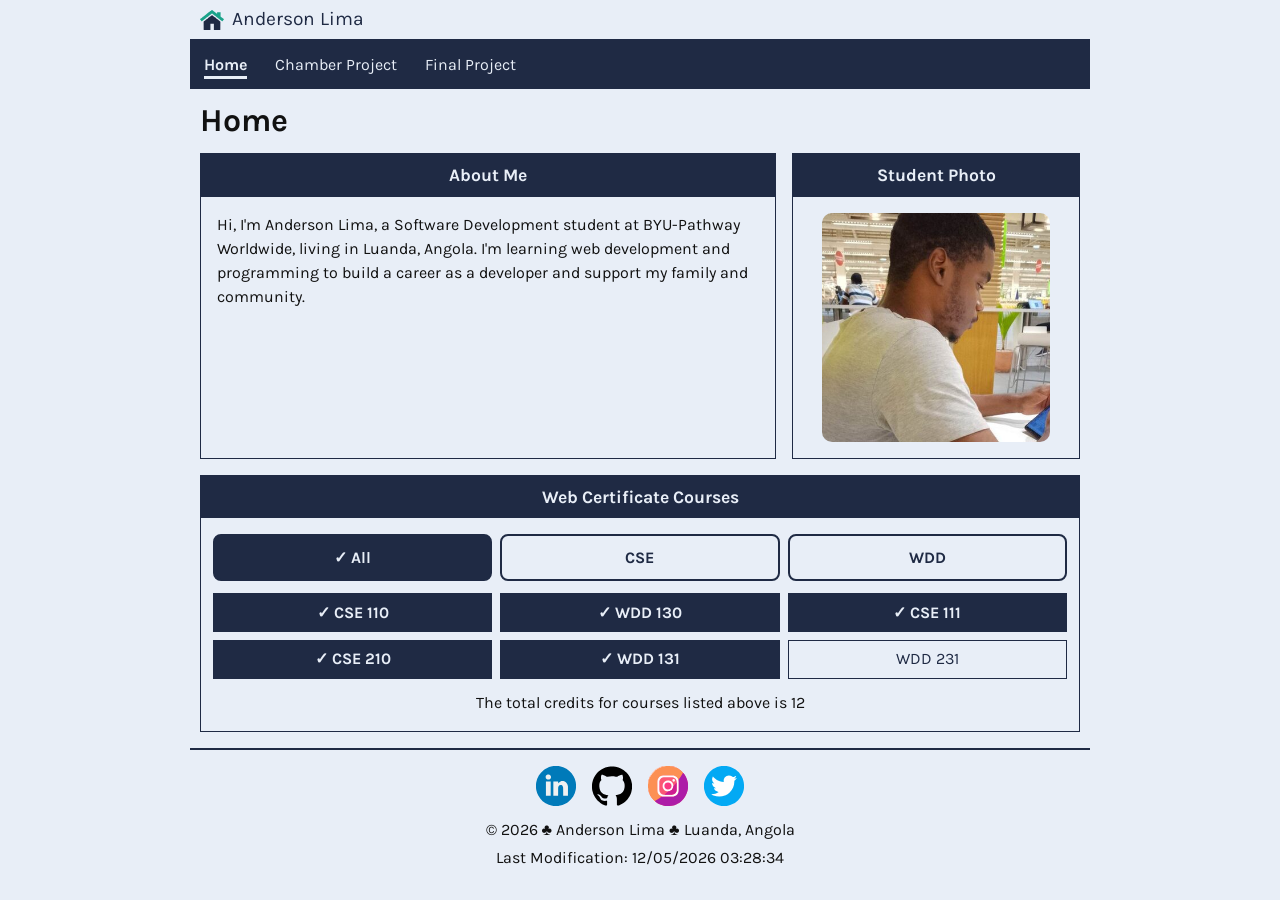
<file: index.html>
<!DOCTYPE html>
<html lang="en-US">

<head>
    <meta charset="UTF-8">
    <meta name="viewport" content="width=device-width, initial-scale=1.0">
    <meta name="description" content="Home page of Anderson Lima, a BYU-Pathway Software Development student, showing his web certificate courses and credits.">
    <meta name="author" content="Anderson Lima">
    <meta property="og:title" content="Anderson Lima | WDD231">
    <meta property="og:description" content="Home page of Anderson Lima, a BYU-Pathway Software Development student, showing his web certificate courses and credits.">
    <meta property="og:image" content="https://willlimaneto.github.io/wdd231/images/logo.svg">
    <meta property="og:url" content="https://willlimaneto.github.io/wdd231/">
    <title>Anderson Lima | WDD231</title>
    <link rel="preconnect" href="https://fonts.googleapis.com">
    <link rel="preconnect" href="https://fonts.gstatic.com" crossorigin>
    <link href="https://fonts.googleapis.com/css2?family=Karla:wght@400;700&display=swap" rel="stylesheet">
    <link rel="stylesheet" href="styles/normalize.css">
    <link rel="stylesheet" href="styles/small.css">
    <link rel="stylesheet" href="styles/larger.css">
    <link rel="icon" href="images/favicon.ico"> 
    <script src="scripts/base.js" defer></script>
    <script src="scripts/course.js" defer></script>
</head>

<body>
    <header>
        <img src="images/logo.svg" alt="Website logo" width="512" height="512">
        <span>Anderson Lima</span>
        <button id="nav-button" class="hamburger" aria-label="Toggle navigation" aria-expanded="false"></button>
    </header>
    <nav id="nav-bar" class="navigation">
        <ul>
            <li class="current"><a href="index.html" aria-current="page">Home</a></li>
            <li><a href="#">Chamber Project</a></li>
            <li><a href="#">Final Project</a></li>
        </ul>
    </nav>
    <main>
        <h1>Home</h1>
        <section class="about">
            <h2>About Me</h2>
            <p>Hi, I'm Anderson Lima, a Software Development student at BYU-Pathway Worldwide, living in Luanda, Angola.
                I'm learning web development and programming to build a career as a developer and support my family and
                community.</p>
        </section>
        <section class="photo">
            <h2>Student Photo</h2>
            <img src="images/profile.jpg" alt="Portrait of Anderson Lima" width="400" height="400">
        </section>
        <section class="courses">
            <h2>Web Certificate Courses</h2>
            <div class="filters">
                <button type="button" data-filter="all" class="active" aria-pressed="true">All</button>
                <button type="button" data-filter="CSE" aria-pressed="false">CSE</button>
                <button type="button" data-filter="WDD" aria-pressed="false">WDD</button>
            </div>
            <div id="course-list" class="course-list"></div>
            <p id="credits" class="credits" aria-live="polite"></p>
        </section>
    </main>
    <footer>
        <div class="social">
            <a href="https://www.linkedin.com/in/anderson-lima-102423311"><img src="images/linkedin.svg" alt="LinkedIn"
                    width="512" height="512"></a>
            <a href="https://github.com/willlimaneto"><img src="images/logotipo-do-github.svg" alt="GitHub" width="512"
                    height="512"></a>
            <a href="#"><img src="images/instagram.svg" alt="Instagram" width="512" height="512"></a>
            <a href="#"><img src="images/twitter.svg" alt="Twitter" width="512" height="512"></a>
        </div>
        <p>&copy; <span id="year"></span> ♣️ Anderson Lima ♣️ Luanda, Angola</p>
        <p>Last Modification: <span id="lastModified"></span></p>
    </footer>
</body>

</html>
</file>
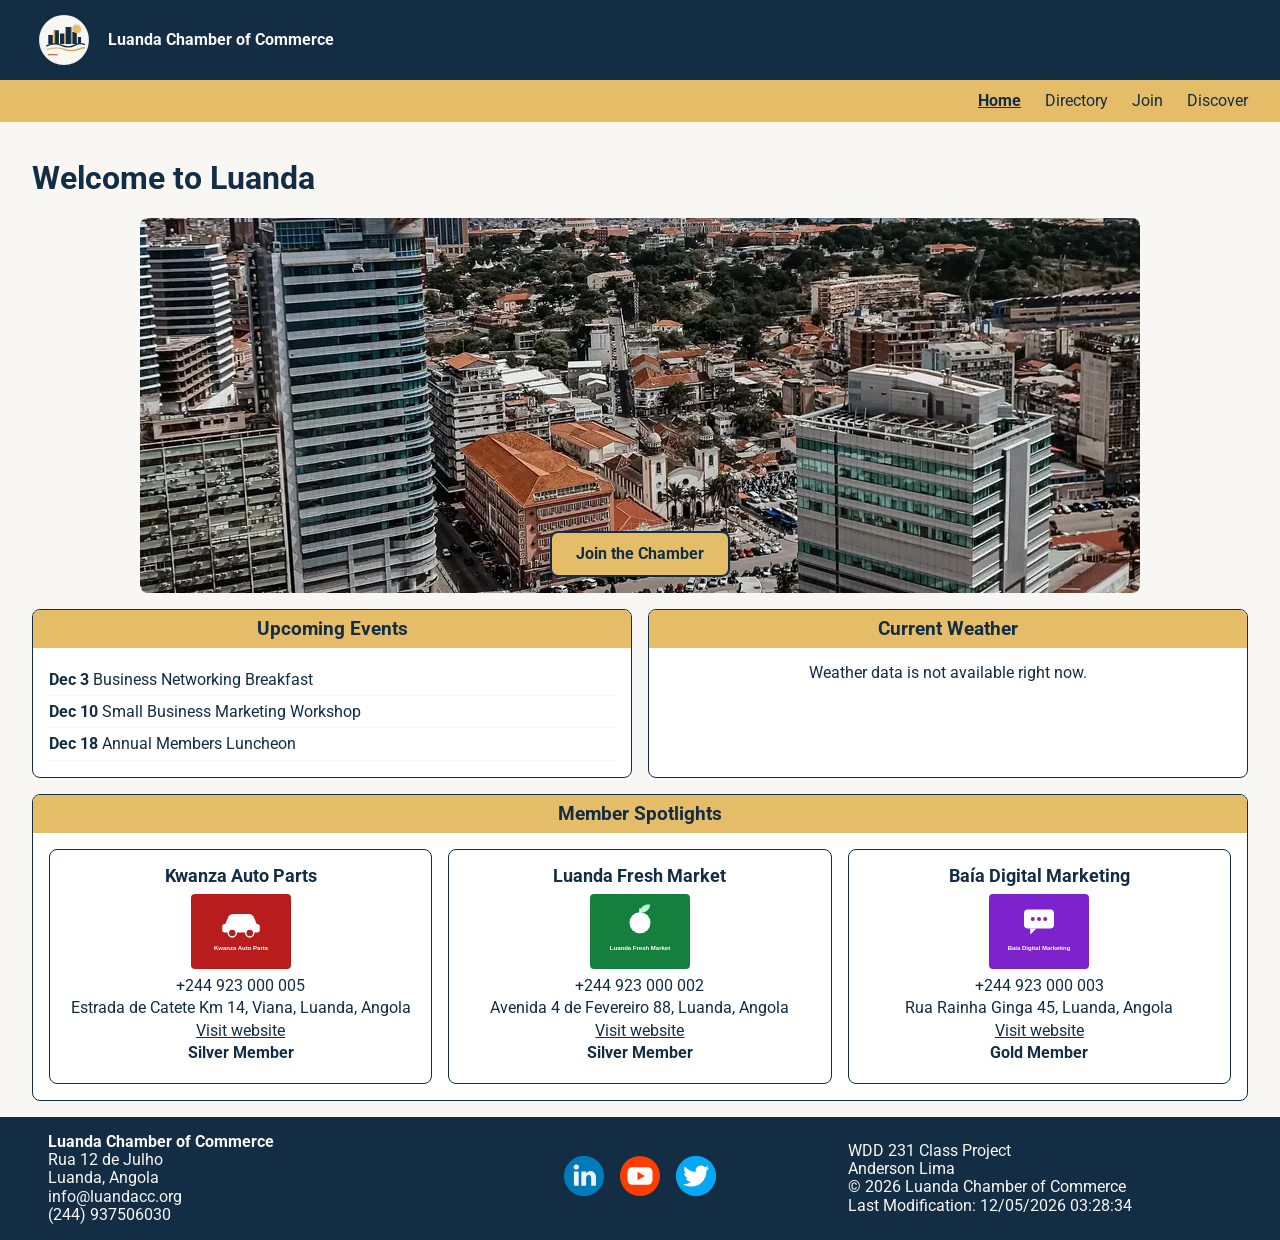
<file: chamber/index.html>
<!DOCTYPE html>
<html lang="en-US">
<head>
    <meta charset="UTF-8">
    <meta name="viewport" content="width=device-width, initial-scale=1.0">
    <meta name="description" content="Welcome to the Luanda Chamber of Commerce. Join us, see upcoming events, check the weather, and meet our member businesses.">
    <meta name="author" content="Anderson Lima">
    <meta property="og:title" content="Luanda Chamber of Commerce">
    <meta property="og:description" content="Welcome to the Luanda Chamber of Commerce. Join us, see upcoming events, check the weather, and meet our member businesses.">
    <meta property="og:image" content="https://willlimaneto.github.io/wdd231/chamber/images/luanda-logo.svg">
    <meta property="og:url" content="https://willlimaneto.github.io/wdd231/chamber/index.html">
    <title>Home | Luanda Chamber of Commerce</title>
    <link rel="preconnect" href="https://fonts.googleapis.com">
    <link rel="preconnect" href="https://fonts.gstatic.com" crossorigin>
    <link href="https://fonts.googleapis.com/css2?family=Roboto:wght@400;700&display=swap" rel="stylesheet">
    <link rel="stylesheet" href="styles/normalize.css">
    <link rel="stylesheet" href="styles/small.css">
    <link rel="stylesheet" href="styles/larger.css">
    <link rel="icon" href="images/luanda-favicon.ico">
    <script src="scripts/home.js" defer></script>
</head>
<body>
    <header>
        <img src="images/luanda-logo.svg" alt="Luanda Chamber of Commerce logo" width="64" height="64">
        <span>Luanda Chamber of Commerce</span>
        <button id="nav-button" class="hamburger" aria-label="Toggle navigation" aria-expanded="false"></button>
    </header>
    <nav id="nav-bar" class="navigation">
        <ul>
            <li class="current"><a href="index.html" aria-current="page">Home</a></li>
            <li><a href="directory.html">Directory</a></li>
            <li><a href="#">Join</a></li>
            <li><a href="#">Discover</a></li>
        </ul>
    </nav>
    <main>
        <h1>Welcome to Luanda</h1>

        <div class="hero">
            <img
                src="images/hero-large.webp"
                srcset="images/hero-small.webp 600w, images/hero-large.webp 1000w"
                sizes="(min-width: 700px) 1000px, 100vw"
                alt="Aerial view of downtown Luanda with modern office towers and older buildings with orange roofs"
                width="1000"
                height="375"
                fetchpriority="high">
            <a class="cta" href="#">Join the Chamber</a>
        </div>

        <div class="info-grid">
            <section class="panel">
                <h2>Upcoming Events</h2>
                <ul class="panel-body events">
                    <li><strong>Dec 3</strong> Business Networking Breakfast</li>
                    <li><strong>Dec 10</strong> Small Business Marketing Workshop</li>
                    <li><strong>Dec 18</strong> Annual Members Luncheon</li>
                </ul>
            </section>

            <section class="panel">
                <h2>Current Weather</h2>
                <div id="weather" class="panel-body">Loading weather...</div>
            </section>
        </div>

        <section class="panel">
            <h2>Member Spotlights</h2>
            <div id="spotlight-cards" class="panel-body"></div>
        </section>
    </main>
    <footer>
        <div class="contacts">
            <p class="bold">Luanda Chamber of Commerce</p>
            <p>Rua 12 de Julho</p>
            <p>Luanda, Angola</p>
            <p>info@luandacc.org</p>
            <p>(244) 937506030</p>
        </div>
        <div class="social">
            <a href="https://www.linkedin.com" target="_blank" rel="noopener noreferrer"><img src="images/linkedin.svg" alt="LinkedIn" width="40" height="40"></a>
            <a href="https://www.youtube.com" target="_blank" rel="noopener noreferrer"><img src="images/youtube.svg" alt="YouTube" width="40" height="40"></a>
            <a href="https://x.com" target="_blank" rel="noopener noreferrer"><img src="images/twitter.svg" alt="Twitter" width="40" height="40"></a>
        </div>
        <div class="info">
            <p>WDD 231 Class Project</p>
            <p>Anderson Lima</p>
            <p>&copy; <span id="year"></span> Luanda Chamber of Commerce</p>
            <p>Last Modification: <span id="lastModified"></span></p>
        </div>
    </footer>
</body>
</html>
</file>
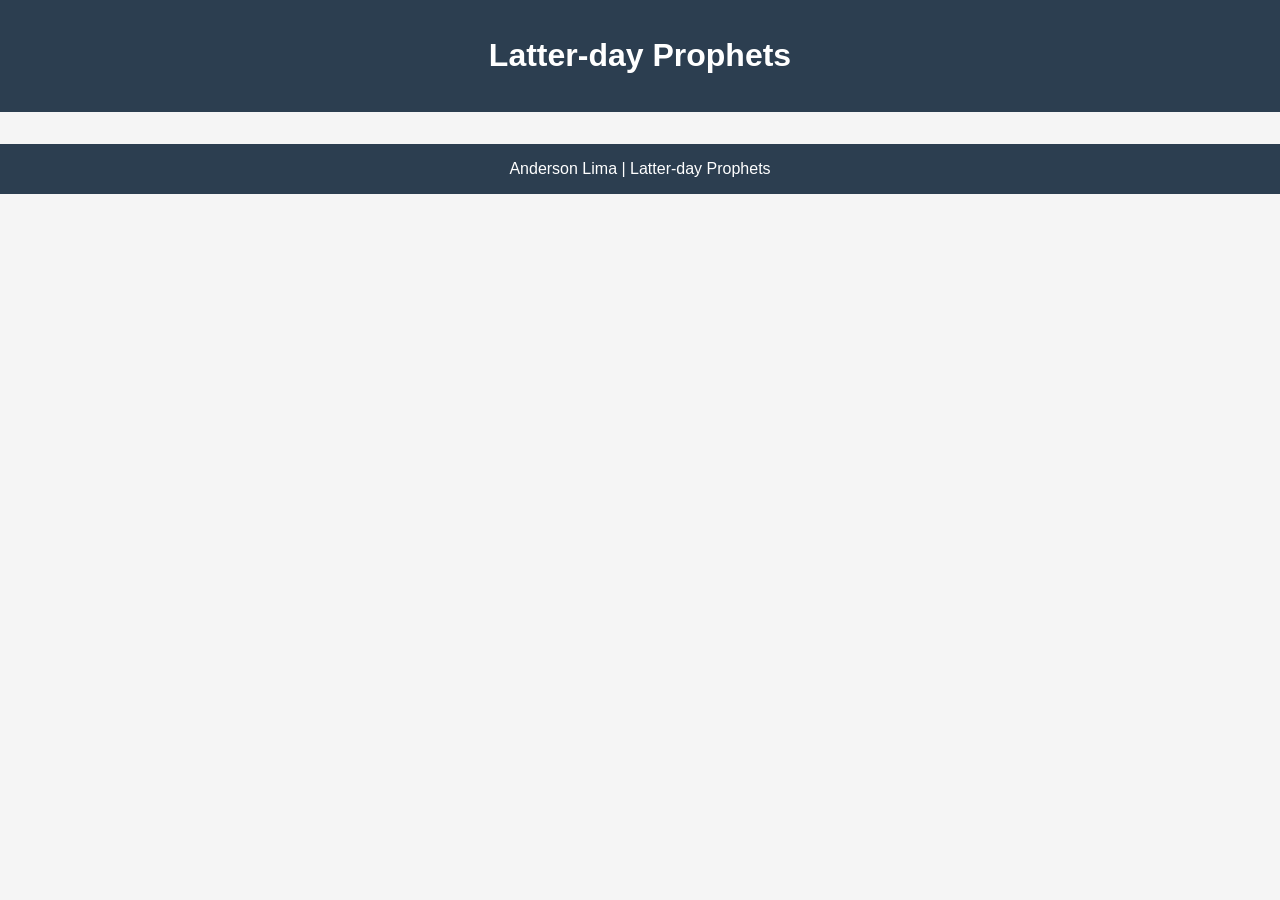
<file: prophets.html>
<!DOCTYPE html>
<html lang="en-US">
<head>
    <meta charset="UTF-8">
    <meta name="viewport" content="width=device-width, initial-scale=1.0">
    <meta name="description" content="Latter-day Prophets page generating cards using fetch">
    <meta name="author" content="Anderson Lima">
    <title>Latter-day Prophets</title>
    <link rel="stylesheet" href="styles/prophets.css">
    <script src="scripts/prophets.js" defer></script>
</head>
<body>
    <header>
        <h1>Latter-day Prophets</h1>
    </header>
    <main>
        <div id="cards"></div>
    </main>
    <footer>
        Anderson Lima | Latter-day Prophets
    </footer>
</body>
</html>
</file>
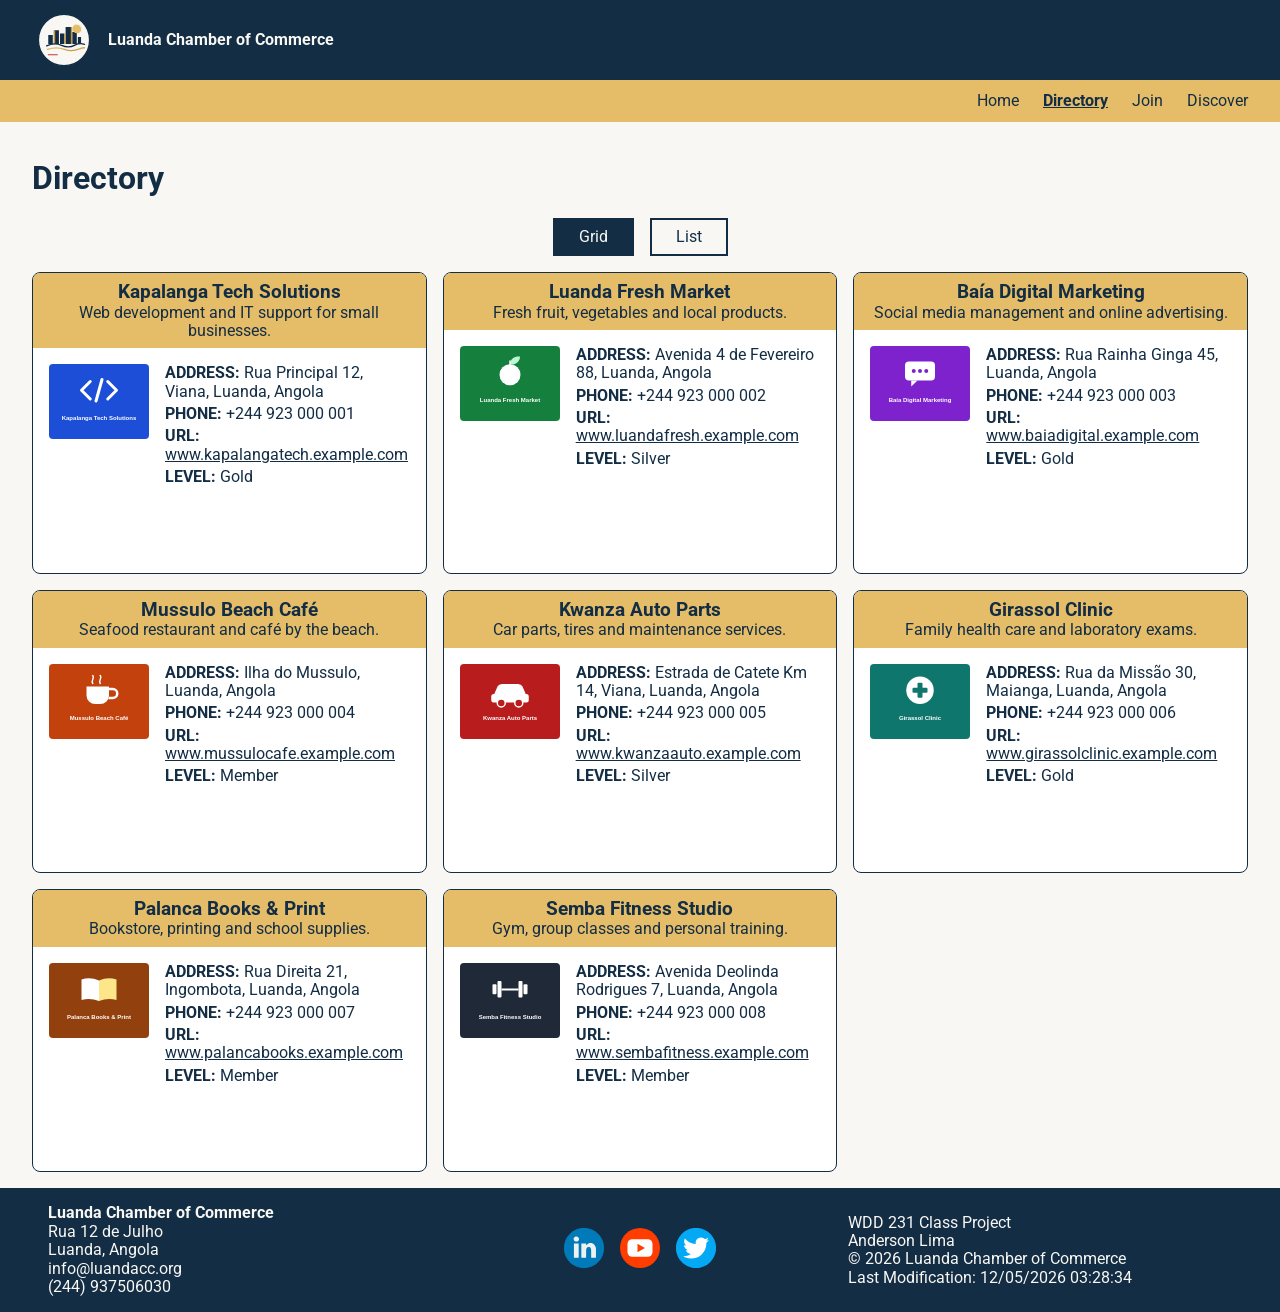
<file: chamber/directory.html>
<!DOCTYPE html>
<html lang="en-US">
<head>
    <meta charset="UTF-8">
    <meta name="viewport" content="width=device-width, initial-scale=1.0">
    <meta name="description" content="This page provides a list of local business and other organizations that belong to the chamber of commerce.">
    <meta name="author" content="Anderson Lima">
    <meta property="og:title" content="Luanda Chamber of Commerce Member Directory">
    <meta property="og:description" content="This page provides a list of local business and other organizations that belong to the chamber of commerce.">
    <meta property="og:image" content="https://willlimaneto.github.io/wdd231/chamber/images/luanda-logo.svg">
    <meta property="og:url" content="https://willlimaneto.github.io/wdd231/chamber/directory.html">
    <title>Directory | Luanda Chamber of Commerce</title>
    <link rel="preconnect" href="https://fonts.googleapis.com">
    <link rel="preconnect" href="https://fonts.gstatic.com" crossorigin>
    <link href="https://fonts.googleapis.com/css2?family=Roboto:wght@400;700&display=swap" rel="stylesheet">
    <link rel="stylesheet" href="styles/normalize.css">
    <link rel="stylesheet" href="styles/small.css">
    <link rel="stylesheet" href="styles/larger.css">
    <link rel="icon" href="images/luanda-favicon.ico">
    <script src="scripts/directory.js" defer></script>
</head>
<body>
    <header>
        <img src="images/luanda-logo.svg" alt="Luanda Chamber of Commerce logo" width="64" height="64">
        <span>Luanda Chamber of Commerce</span>
        <button id="nav-button" class="hamburger" aria-label="Toggle navigation" aria-expanded="false"></button>
    </header>
    <nav id="nav-bar" class="navigation">
        <ul>
            <li><a href="index.html">Home</a></li>
            <li class="current"><a href="directory.html" aria-current="page">Directory</a></li>
            <li><a href="#">Join</a></li>
            <li><a href="#">Discover</a></li>
        </ul>
    </nav>
    <main>
        <h1>Directory</h1>
        <div class="view-buttons">
            <button id="grid">Grid</button>
            <button id="list">List</button>
        </div>
        <div id="cards" class="grid"></div>
    </main>
    <footer>
        <div class="contacts">
            <p class="bold">Luanda Chamber of Commerce</p>
            <p>Rua 12 de Julho</p>
            <p>Luanda, Angola</p>
            <p>info@luandacc.org</p>
            <p>(244) 937506030</p>
        </div>
        <div class="social">
            <a href="https://www.linkedin.com" target="_blank" rel="noopener noreferrer"><img src="images/linkedin.svg" alt="LinkedIn" width="40" height="40"></a>
            <a href="https://www.youtube.com" target="_blank" rel="noopener noreferrer"><img src="images/youtube.svg" alt="YouTube" width="40" height="40"></a>
            <a href="https://x.com" target="_blank" rel="noopener noreferrer"><img src="images/twitter.svg" alt="Twitter" width="40" height="40"></a>
        </div>
        <div class="info">
            <p>WDD 231 Class Project</p>
            <p>Anderson Lima</p>
            <p>&copy; <span id="year"></span> Luanda Chamber of Commerce</p>
            <p>Last Modification: <span id="lastModified"></span></p>
        </div>
    </footer>
</body>
</html>
</file>
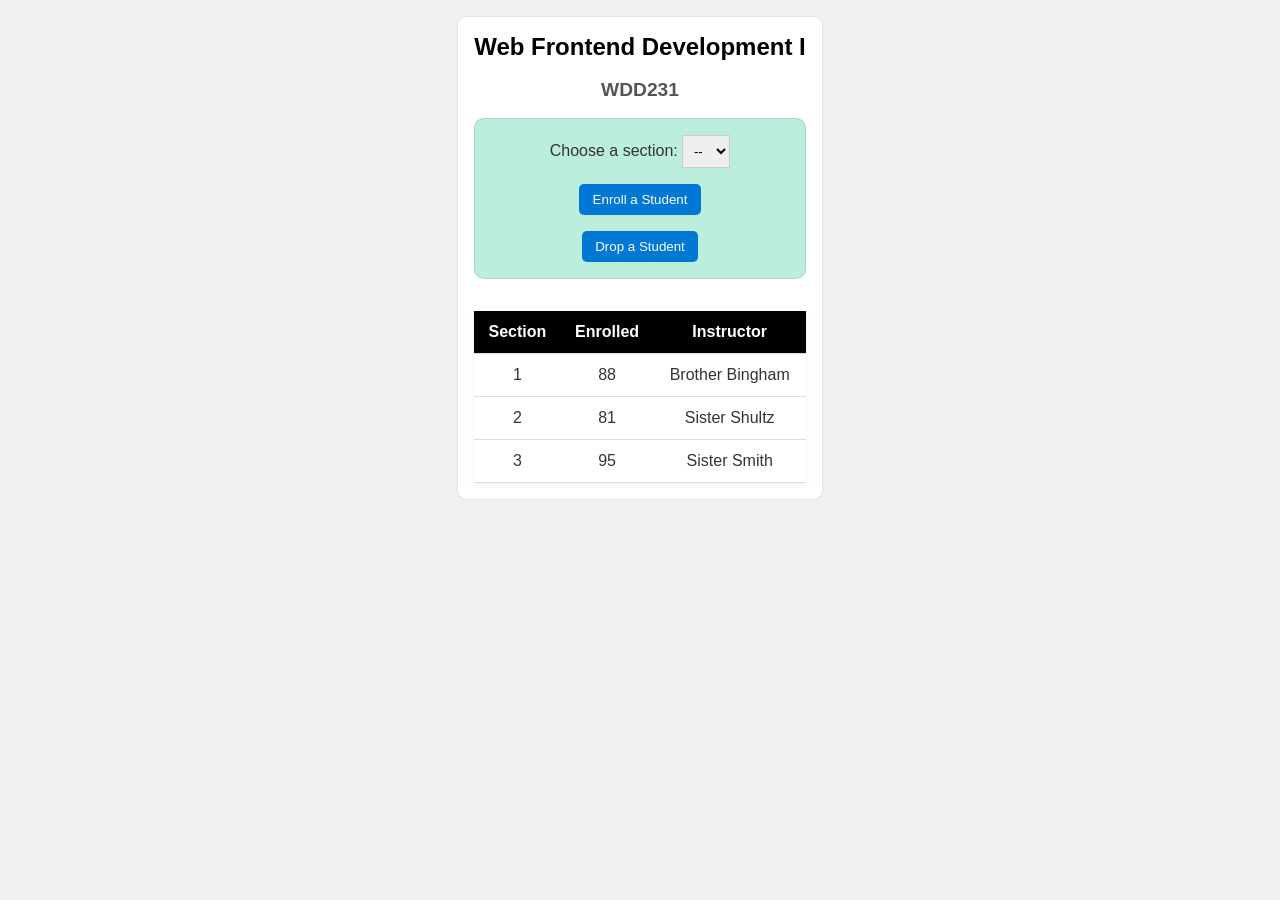
<file: week3/modules.html>
<!DOCTYPE html>
<html lang="en">

<head>
  <meta charset="UTF-8">
  <meta name="viewport" content="width=device-width, initial-scale=1.0">
  <title>Modules Example: Course and Sections</title>
  <link rel="stylesheet" href="styles/modules.css">
  <script type="module" src="scripts/modules.mjs"></script>
</head>

<body>
  <main>
    <h1 id="courseName"></h1>
    <h2 id="courseCode"></h2>

    <div id="enrollment">
      <label for="sectionNumber">Choose a section:</label>
      <select id="sectionNumber">
        <option value="0" disabled selected>--</option>
      </select>
      <button id="enrollStudent">Enroll a Student</button>
      <button id="dropStudent">Drop a Student</button>
    </div>

    <table>
      <thead>
        <tr>
          <th>Section</th>
          <th>Enrolled</th>
          <th>Instructor</th>
        </tr>
      </thead>
      <tbody id="sections"></tbody>
    </table>
  </main>
</body>

</html>
</file>
<file: styles/small.css>
:root {
    --text: #111111;
    --light: #E8EEF7;
    --dark: #1F2A44;
}

* { box-sizing: border-box; }

body {
    margin: 0;
    font-family: 'Karla', sans-serif;
    background: var(--light);
    color: var(--text);
    line-height: 1.5;
}

header {
    display: grid;
    grid-template-columns: 24px 1fr 44px;
    padding: 5px 10px;
    border-bottom: solid 1px var(--dark);
    column-gap: 8px;
    align-items: end;
}

header img {
    display: block;
    width: 100%;
    height: auto;
    padding-bottom: 2px;
}

header span {
    font-size: 1.2rem;
    color: var(--dark);
}

.hamburger {
    font-size: 2rem;
    color: var(--dark);
    background: var(--light);
    border: 1px solid var(--dark);
    cursor: pointer;
    border-radius: 10px;
}

.hamburger::after { content: "\2630"; }
.hamburger.show::after { content: "\00D7"; }

.navigation {
    display: none;
    background: var(--dark);
}

.navigation.show { display: block; }

.navigation ul {
    list-style: none;
    margin: 0;
    padding: 0;
}

.navigation a {
    display: block;
    padding: .8rem 10px;
    color: var(--light);
    text-decoration: none;
    border-bottom: solid 1px var(--light);
}

.navigation li.current a {
    font-weight: 700;
    box-shadow: inset 6px 0 0 var(--light);
}

.navigation a:hover {
    background: var(--light);
    color: var(--dark);
}

main { padding: 0 10px; }

h1 { margin: .5rem 0; }

section {
    border: 1px solid var(--dark);
    margin-bottom: 1rem;
    padding-bottom: 1rem;
}

section h2 {
    margin: 0 0 1rem;
    padding: .5rem;
    background: var(--dark);
    color: var(--light);
    text-align: center;
    font-size: 1.1rem;
}

section p { margin: 0 1rem; }

.photo img {
    display: block;
    width: 80%;
    max-width: 300px;
    height: auto;
    margin: 0 auto;
    border-radius: 10px;
    object-fit: cover;
}

.filters {
    display: flex;
    gap: .5rem;
    padding: 0 .75rem .75rem;
}

.filters button {
    flex: 1;
    padding: .6rem;
    font: inherit;
    font-weight: 700;
    color: var(--dark);
    background: var(--light);
    border: 2px solid var(--dark);
    border-radius: 8px;
    cursor: pointer;
}

.filters button.active {
    background: var(--dark);
    color: var(--light);
}

.filters button.active::before {
    content: "✓ ";
}


.filters button:hover:not(.active) {
    background: #c9d4e8;
}

.course-list {
    display: grid;
    gap: .5rem;
    padding: 0 .75rem;
}

.course-card {
    padding: .4rem;
    text-align: center;
    border: 1px solid var(--dark);
    background: var(--light);
    color: var(--dark);
}

.course-card.completed {
    background: var(--dark);
    color: var(--light);
    font-weight: 700;
}

.credits {
    text-align: center;
    margin-top: .75rem;
}

footer {
    text-align: center;
    padding: 1rem 10px;
    border-top: 2px solid var(--dark);
}

footer p { margin: .25rem 0; }

.social {
    display: flex;
    justify-content: center;
    gap: 1rem;
    margin-bottom: .75rem;
}

.social img {
    display: block;
    width: 40px;
    height: 40px;
}


a:focus-visible,
button:focus-visible {
    outline: 3px solid #005fcc;
    outline-offset: 3px;
}

.navigation a:focus-visible {
    outline: 3px solid var(--light);
    outline-offset: -5px;
    text-decoration: underline;
    text-underline-offset: 4px;
}


.filters button:focus-visible,
.filters button.active:focus-visible {
    background: #1AA38A;
    color: #111111;
    outline: 4px solid #111111;
    outline-offset: 2px;
}
</file>
<file: styles/larger.css>
@media only screen and (min-width: 38rem) {
    header, main, nav, footer {
        max-width: 900px;
        margin: 0 auto;
    }

    header { grid-template-columns: 24px auto; }

    .hamburger { display: none; }

    .navigation { display: block; }

    .navigation ul { display: flex; }

    .navigation a {
        border-bottom: none;
        padding: .8rem 14px;
    }

    .navigation li.current a {
    box-shadow: none;
    text-decoration: underline;
    text-decoration-thickness: 3px;
    text-underline-offset: 6px;
}

    main {
        display: grid;
        grid-template-columns: 2fr 1fr;
        column-gap: 1rem;
    }

    main h1,
    .courses { grid-column: 1 / -1; }

    .course-list { grid-template-columns: repeat(3, 1fr); }
}
</file>
<file: chamber/styles/small.css>
:root {
    --navy: #132d45;
    --gold: #e5bd68;
    --cream: #f8f7f3;
}

body {
    font-family: "Roboto", Arial, Helvetica, sans-serif;
    background: var(--cream);
    color: var(--navy);
}

a {
    color: var(--navy);
}

/* Header and navigation */
header {
    display: flex;
    align-items: center;
    gap: 0.75rem;
    padding: 0.5rem 1rem;
    background: var(--navy);
    color: var(--cream);
}

header img {
    width: 56px;
    height: 56px;
}

header span {
    flex: 1;
    font-weight: bold;
}

.hamburger {
    background: none;
    border: none;
    color: var(--gold);
    font-size: 2rem;
}

.hamburger::before {
    content: "☰";
}

nav {
    display: none;
    background: var(--gold);
}

nav.open {
    display: block;
}

nav ul {
    list-style: none;
    margin: 0;
    padding: 0;
}

nav a {
    display: block;
    padding: 0.75rem 1rem;
    text-decoration: none;
}

nav a:hover,
.current a {
    text-decoration: underline;
    font-weight: bold;
}

/* Main */
main {
    padding: 1rem;
}

.view-buttons {
    display: flex;
    justify-content: center;
    gap: 1rem;
    margin-bottom: 1rem;
}

.view-buttons button {
    padding: 0.5rem 1.5rem;
    background: var(--cream);
    color: var(--navy);
    border: 2px solid var(--navy);
}

.view-buttons .active {
    background: var(--navy);
    color: var(--cream);
}

/* Cards */
#cards {
    display: grid;
    gap: 1rem;
    min-height: 100vh;
}

.card {
    background: #fff;
    border: 1px solid var(--navy);
    border-radius: 8px;
    overflow: hidden;
}

.card-top {
    padding: 0.5rem;
    text-align: center;
    background: var(--gold);
}

.card-top h2 {
    margin: 0;
    font-size: 1.2rem;
}

.card-top p {
    margin: 0;
}

.card-body {
    display: flex;
    gap: 1rem;
    padding: 1rem;
}

.card-body img {
    width: 100px;
    height: 75px;
}

.card-body p {
    margin: 0 0 0.25rem;
    overflow-wrap: anywhere;
}

/* List view has no images */
#cards.list img {
    display: none;
}

/* Footer */
footer {
    display: grid;
    gap: 1rem;
    padding: 1rem;
    background: var(--navy);
    color: var(--cream);
}

footer p {
    margin: 0;
}

.bold {
    font-weight: bold;
}

.social {
    display: flex;
    justify-content: center;
    gap: 1rem;
}

.social img {
    width: 40px;
    height: 40px;
}



/* ===== Home page ===== */
.hero {
    position: relative;
    margin-bottom: 1rem;
}

.hero img {
    display: block;
    width: 100%;
    height: auto;
    border-radius: 8px;
}

.cta {
    position: absolute;
    left: 50%;
    bottom: 1rem;
    transform: translateX(-50%);
    padding: 0.75rem 1.5rem;
    background: var(--gold);
    color: var(--navy);
    font-weight: bold;
    text-decoration: none;
    border: 2px solid var(--navy);
    border-radius: 8px;
    white-space: nowrap;
}

.cta:hover,
.cta:focus-visible {
    background: var(--navy);
    color: var(--gold);
}

.cta:focus-visible {
    outline: 3px solid var(--cream);
    outline-offset: 3px;
}

.info-grid {
    display: grid;
    gap: 1rem;
    margin-bottom: 1rem;
}

.panel {
    background: #fff;
    border: 1px solid var(--navy);
    border-radius: 8px;
    overflow: hidden;
}

.panel h2 {
    margin: 0;
    padding: 0.5rem;
    background: var(--gold);
    text-align: center;
    font-size: 1.2rem;
}

.panel-body {
    padding: 1rem;
}

.events {
    list-style: none;
    margin: 0;
}

.events li {
    padding: 0.4rem 0;
    border-bottom: 1px solid var(--cream);
}

#weather {
    text-align: center;
}

#weather img {
    display: block;
    margin: 0 auto;
    background: #cfd8e3;
    border-radius: 50%;
}

.temp {
    margin: 0;
    font-size: 2.5rem;
    font-weight: bold;
}

.desc {
    margin: 0 0 1rem;
    text-transform: capitalize;
}

#weather h3 {
    margin: 0 0 0.5rem;
    font-size: 1.1rem;
}

.forecast {
    list-style: none;
    margin: 0;
    padding: 0;
}

.forecast li {
    padding: 0.25rem 0;
}

#spotlight-cards {
    display: grid;
    gap: 1rem;
}

.spotlight {
    padding: 1rem;
    text-align: center;
    border: 1px solid var(--navy);
    border-radius: 8px;
}

.spotlight h3 {
    margin: 0 0 0.5rem;
    font-size: 1.1rem;
}

.spotlight img {
    display: block;
    margin: 0 auto 0.5rem;
}

.spotlight p {
    margin: 0 0 0.25rem;
    overflow-wrap: anywhere;
}

.level {
    font-weight: bold;
}
</file>
<file: chamber/styles/larger.css>
@media (min-width: 700px) {
  header {
    padding: 0.5rem 2rem;
  }

  header img {
    width: 64px;
    height: 64px;
  }

  .hamburger {
    display: none;
  }

  nav {
    display: block;
  }

  nav ul {
    display: flex;
    justify-content: flex-end;
    gap: 1.5rem;
    padding: 0 2rem;
  }

  nav a {
    padding: 0.75rem 0;
  }

  main {
    padding: 1rem 2rem;
  }

  .hero {
    max-width: 1000px;
    margin: 0 auto 1rem;
  }

  .info-grid {
    grid-template-columns: 1fr 1fr;
  }

  #spotlight-cards {
    grid-template-columns: repeat(3, 1fr);
  }

  #cards.grid {
    grid-template-columns: repeat(auto-fill, minmax(300px, 1fr));
  }

  footer {
    grid-template-columns: repeat(3, 1fr);
    align-items: center;
    padding: 1rem 3rem;
  }
}
</file>
<file: styles/prophets.css>
body {
  font-family: Arial, Helvetica, sans-serif;    
  margin: 0;
  background-color: #f5f5f5;
  color: #222;
}

header, footer {
  text-align: center;
  padding: 1rem;
  background-color: #2c3e50;
  color: white;
}

main {
  padding: 1rem;
}

#cards {
  display: grid;
  grid-template-columns: repeat(auto-fit, minmax(250px, 1fr));
  gap: 1rem;
}

section {
  background-color: white;
  border: 1px solid #ccc;
  border-radius: 8px;
  padding: 1rem;
  text-align: center;
  box-shadow: 0 2px 6px rgba(0, 0, 0, 0.2);
}

section h2 {
  margin: 0 0 0.5rem;
  color: #2c3e50;
}

section p {
  margin: 0.2rem 0;
}

section img {
  width: 150px;
  height: 200px;
  object-fit: cover;
  margin-top: 0.75rem;
}
</file>
<file: week3/styles/modules.css>
* {
  margin: 0;
  padding: 0;
  box-sizing: border-box;
}

body {
  font-family: Arial, sans-serif;
  background-color: #f0f0f0;
}

main {
  padding: 1rem;
  background-color: #fff;
  color: #333;
  width: fit-content;
  margin: 1rem auto;
  border: 1px solid rgb(0 0 0 / 10%);
  border-radius: 10px;
}

h1 {
  font-size: 1.5rem;
  color: #000;
}

h2 {
  font-size: 1.2rem;
  color: #555;
}

h1,
h2 {
  text-align: center;;
  margin-bottom: 1.1rem;
}

form p {
  margin: .5rem;
  font-weight: bold;
}

#enrollment {
  padding: 1rem 1rem 0 1rem;
  border: 1px solid rgb(0 0 0 / 10%);
  border-radius: 10px;
  background-color: #bed;
  text-align: center;
}

select {
  padding: 0.5em;
  border: 1px solid #ccc;
  width: 3rem;
}

button {
  display: block;
  margin: 1rem auto;
  padding: 0.6em 1em;
  border: none;
  border-radius: 5px;
  background-color: #0078d4;
  color: white;
  cursor: pointer;
}

button:hover {
  background-color: #005fa3;
}

table {
  margin-top: 2rem;
  width: 100%;
  border-collapse: collapse;
  background-color: white;
  box-shadow: 0 2px 6px rgb(0 0 0 / 5%);
}

th,
td {
  padding: 0.75rem;
  text-align: center;
  border-bottom: 1px solid #ddd;
}

th {
  background-color: #000;
  color: white;
  font-weight: bold;
}

tr:hover {
  background-color: #bbb;
}
</file>
